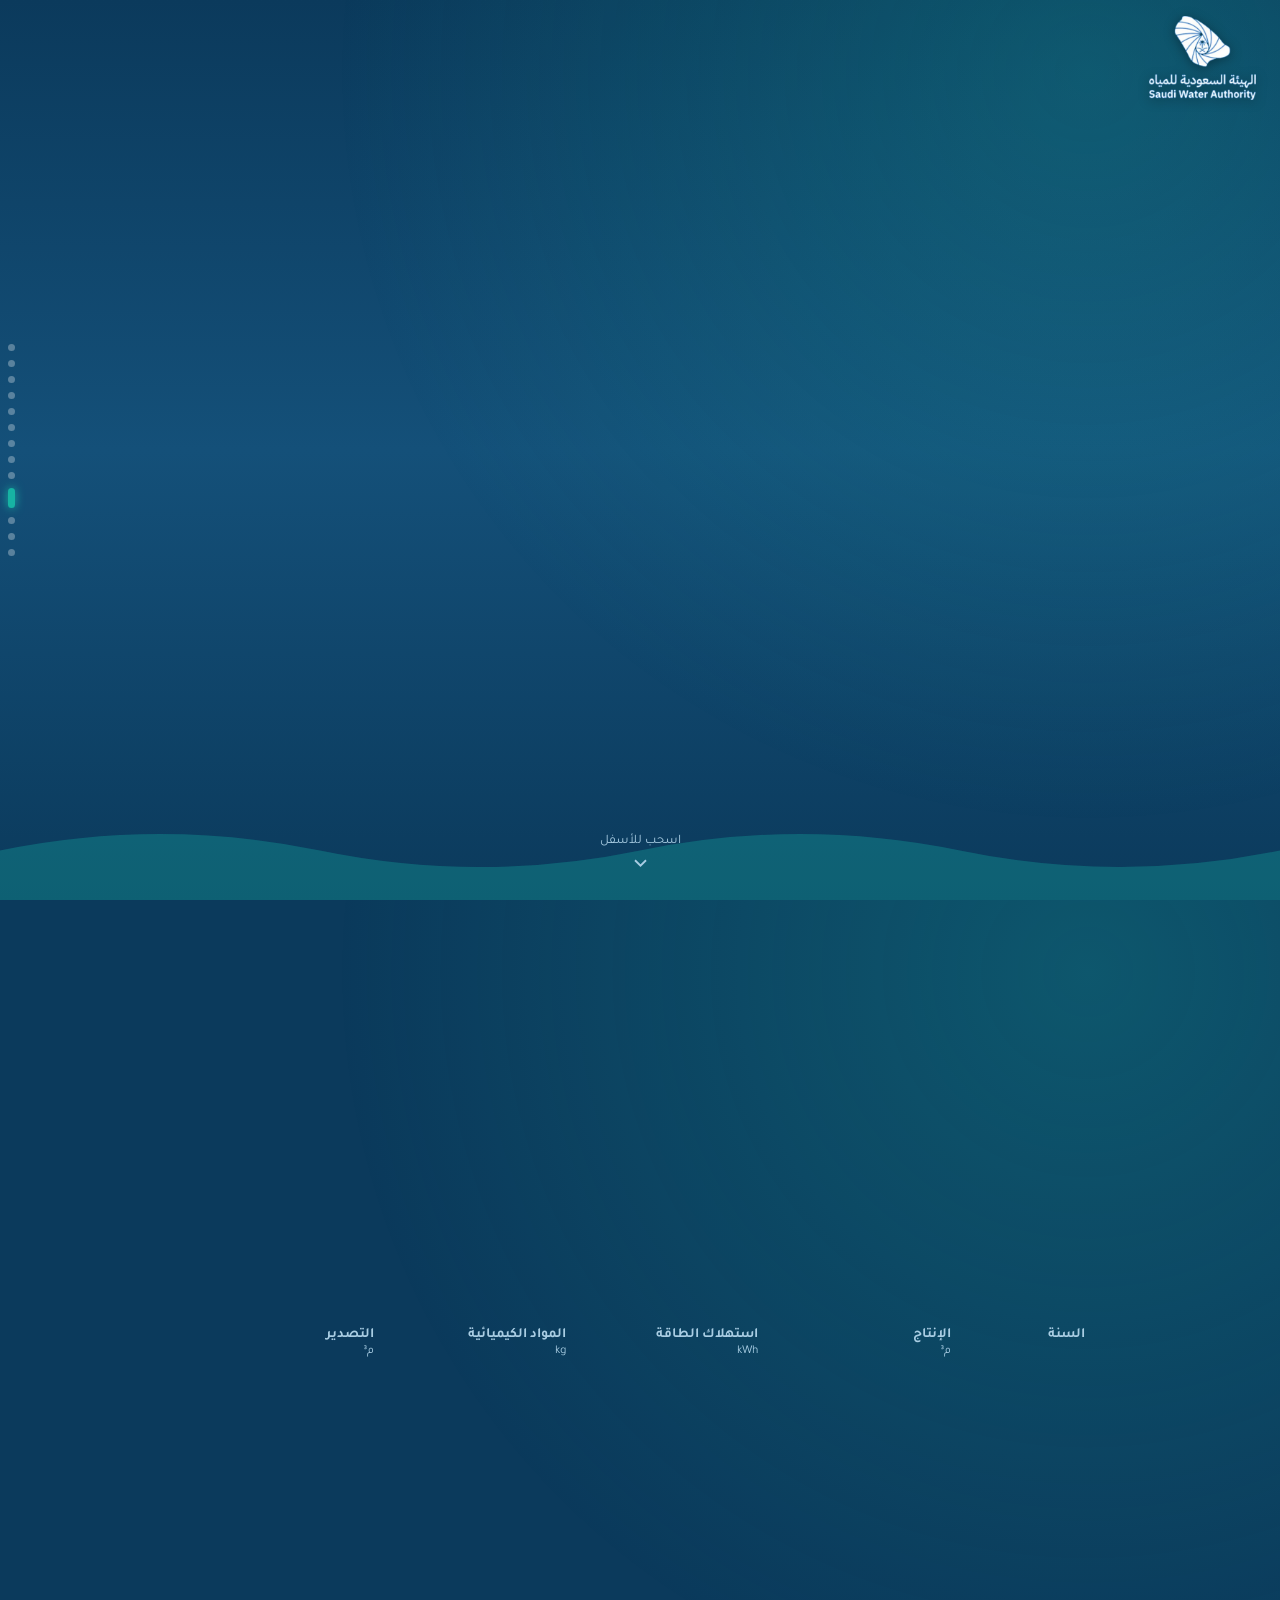
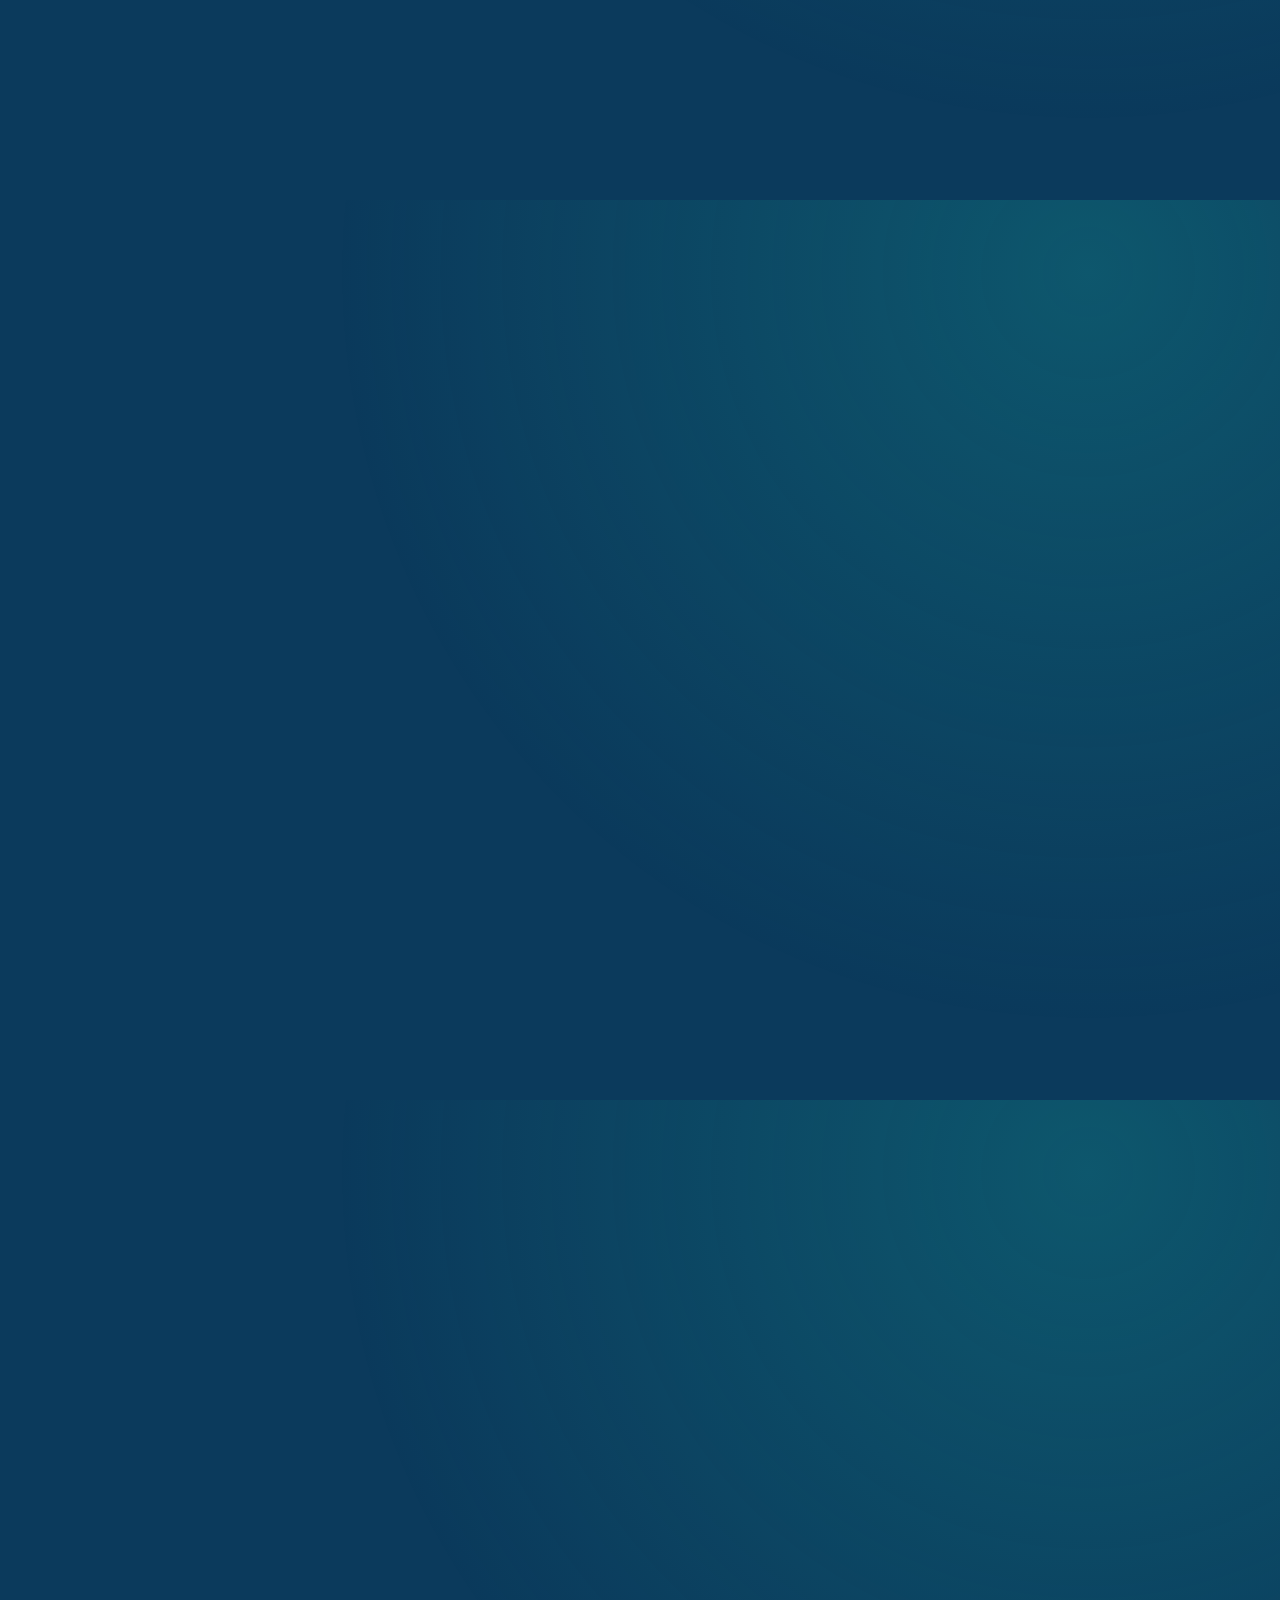
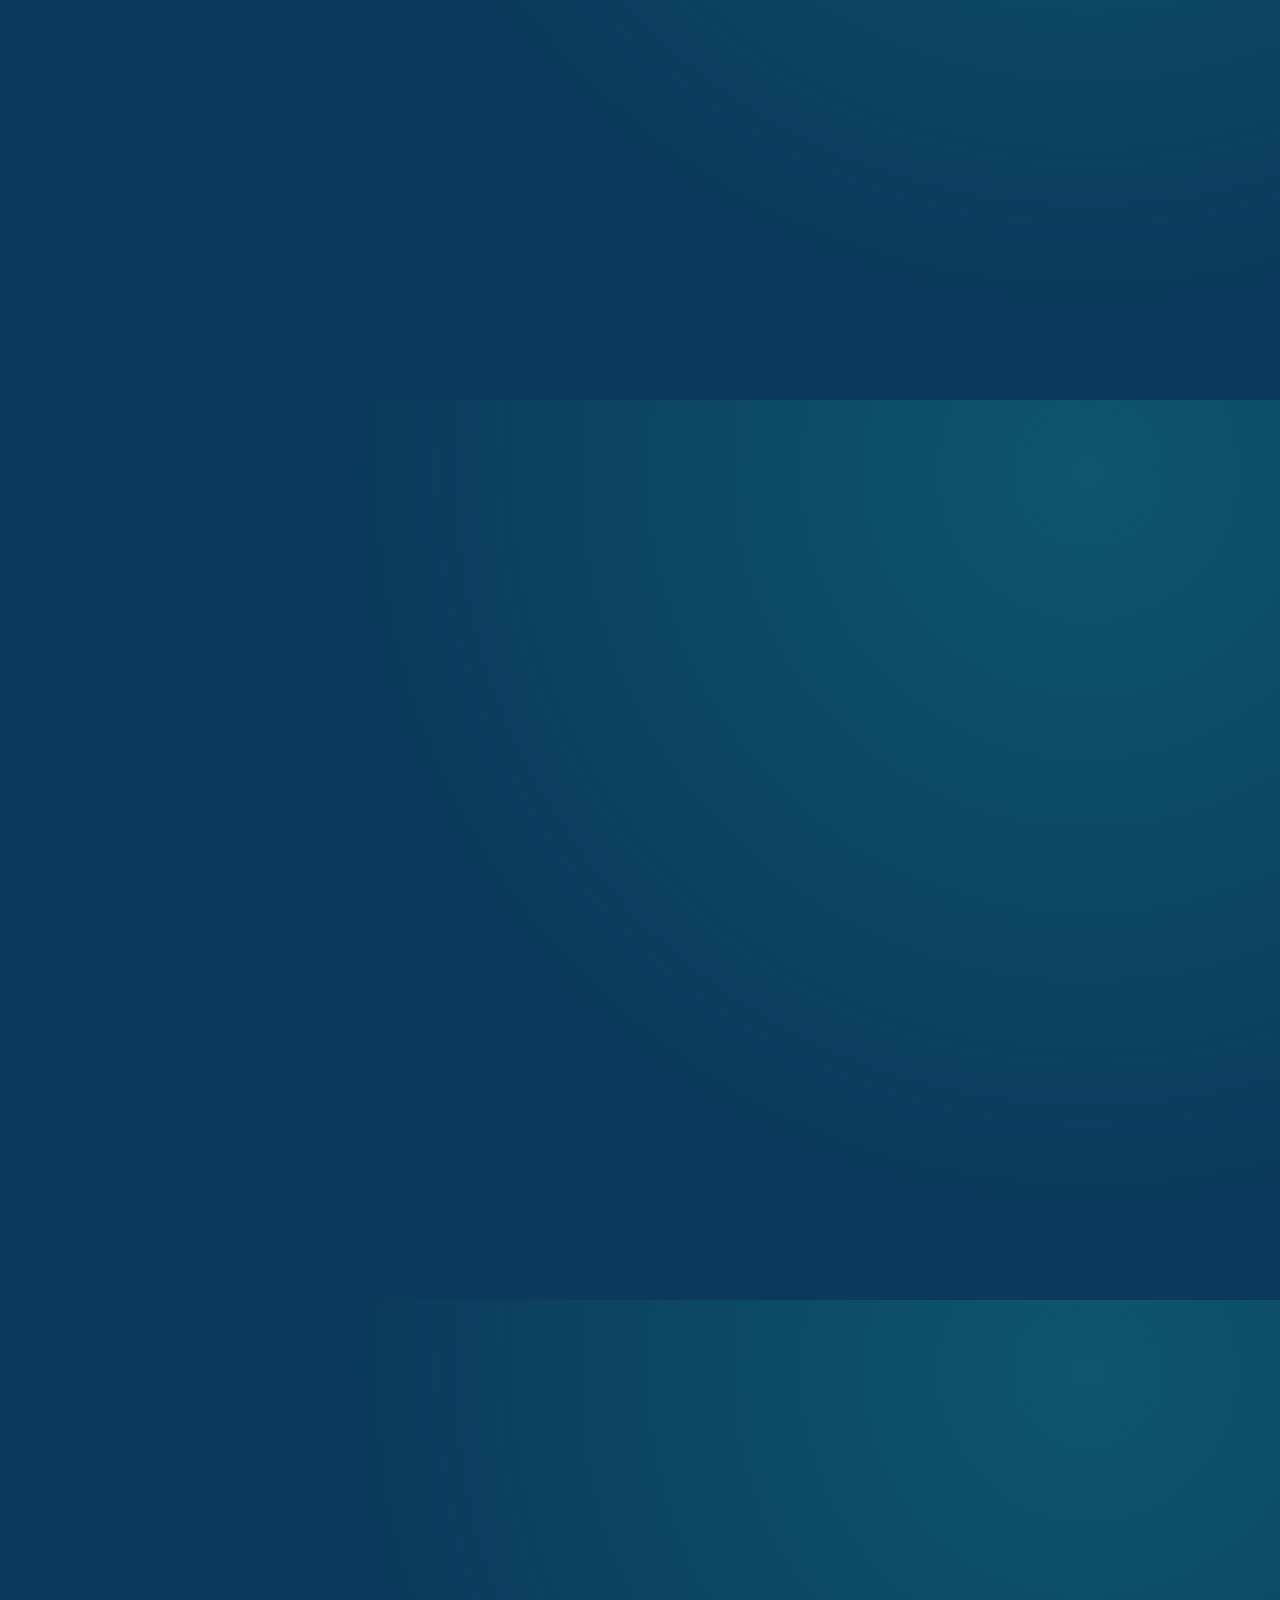
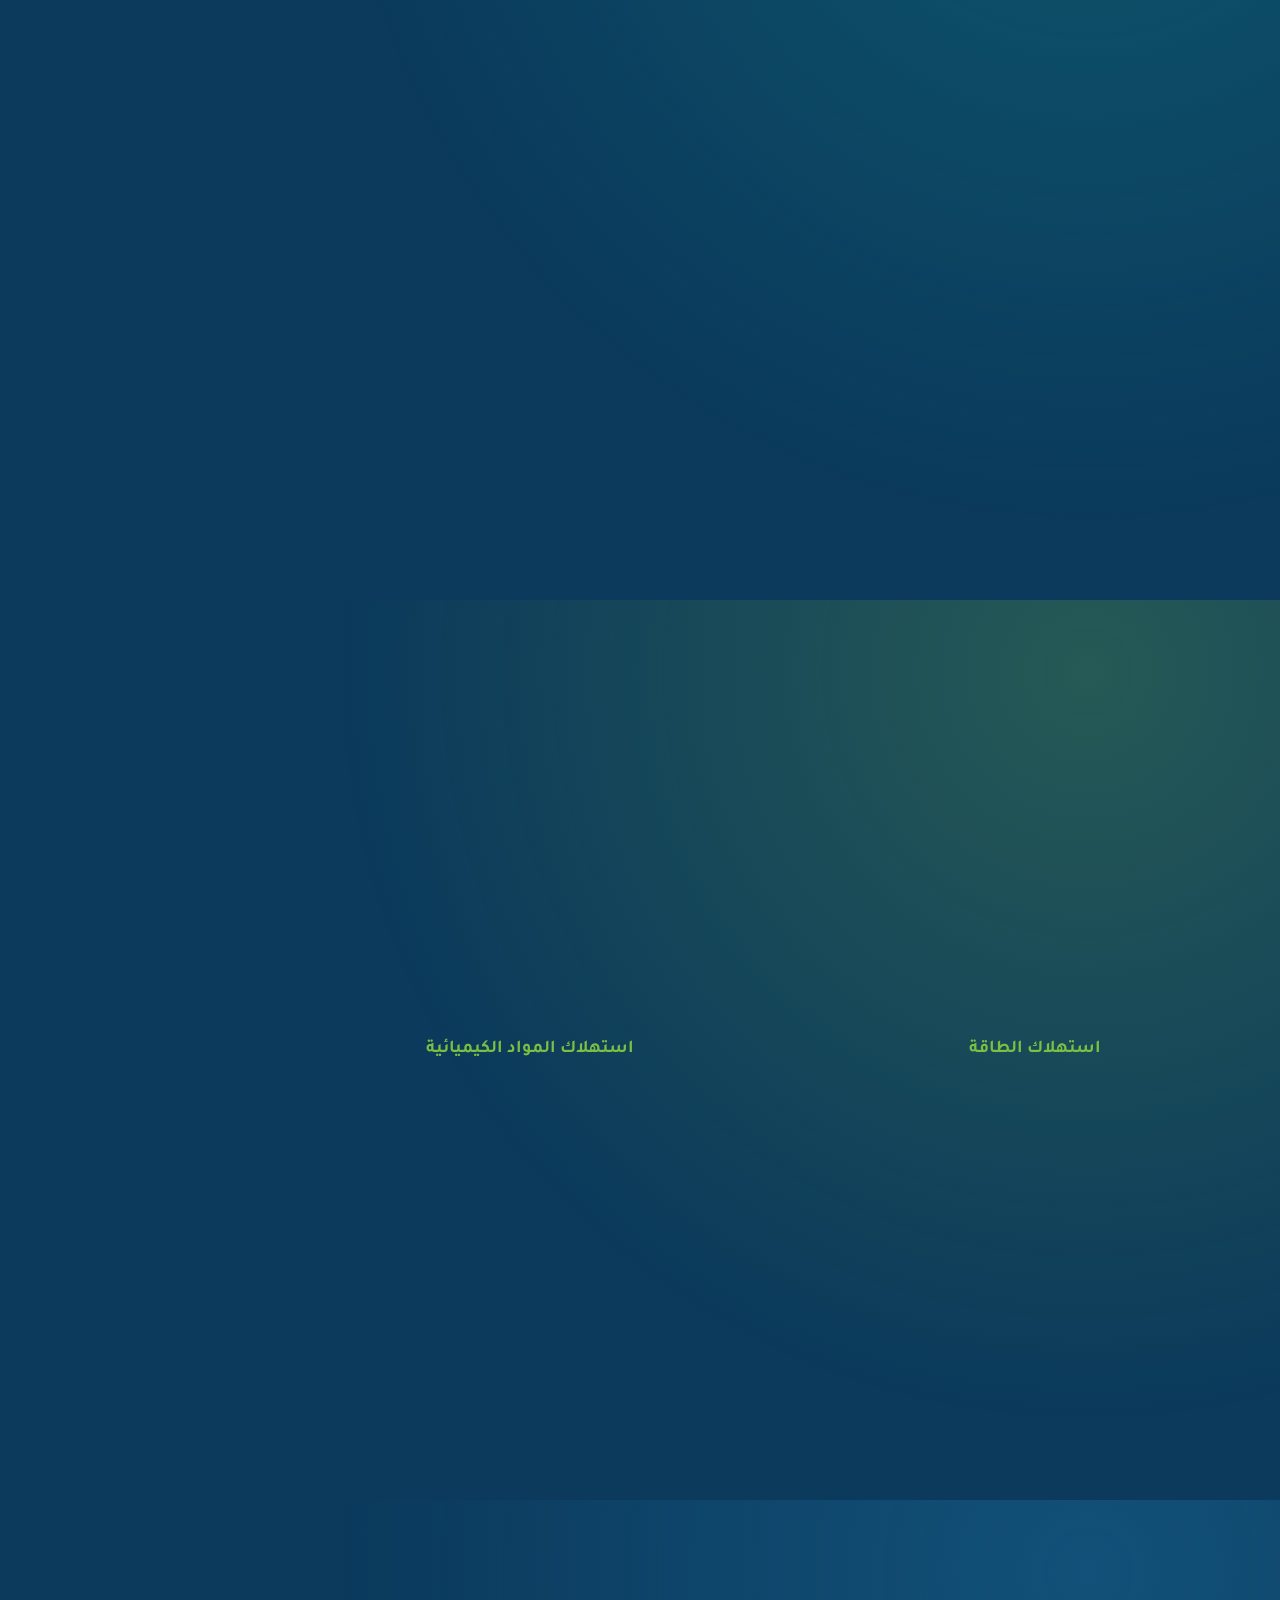
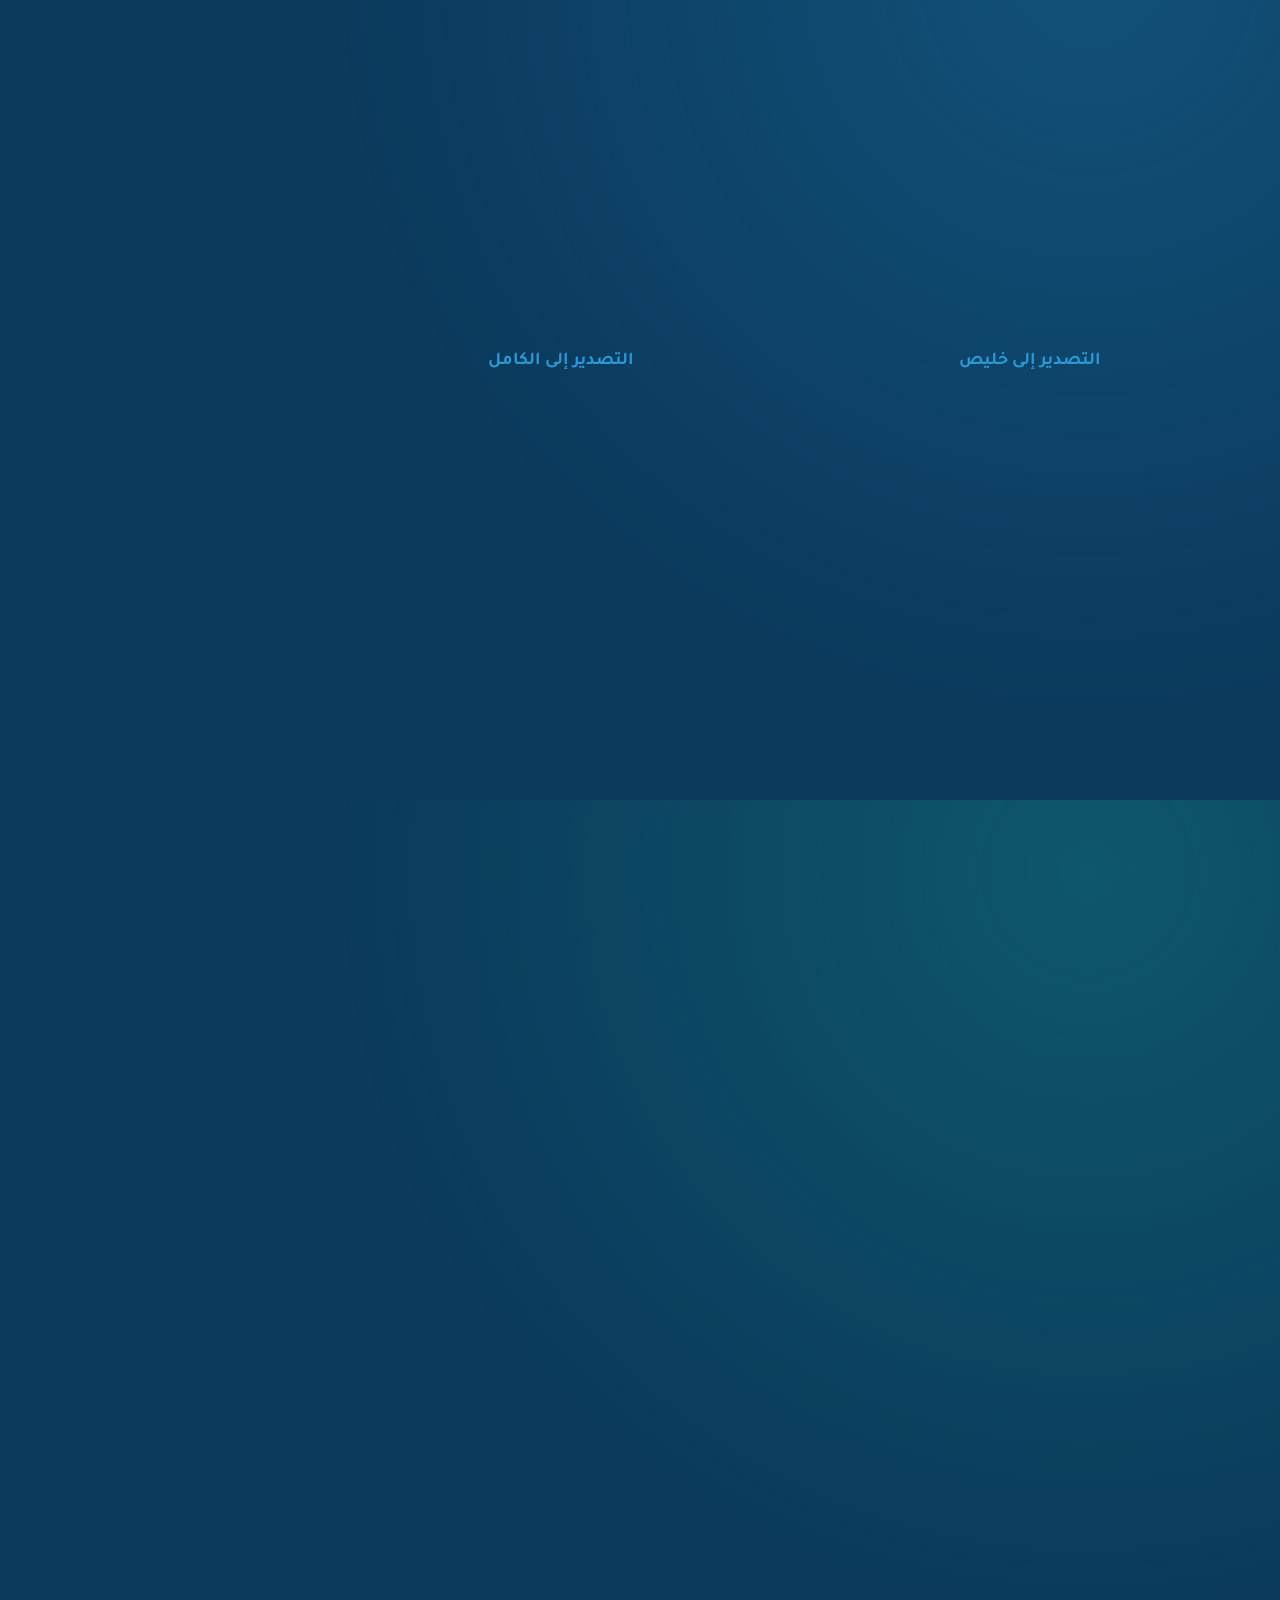
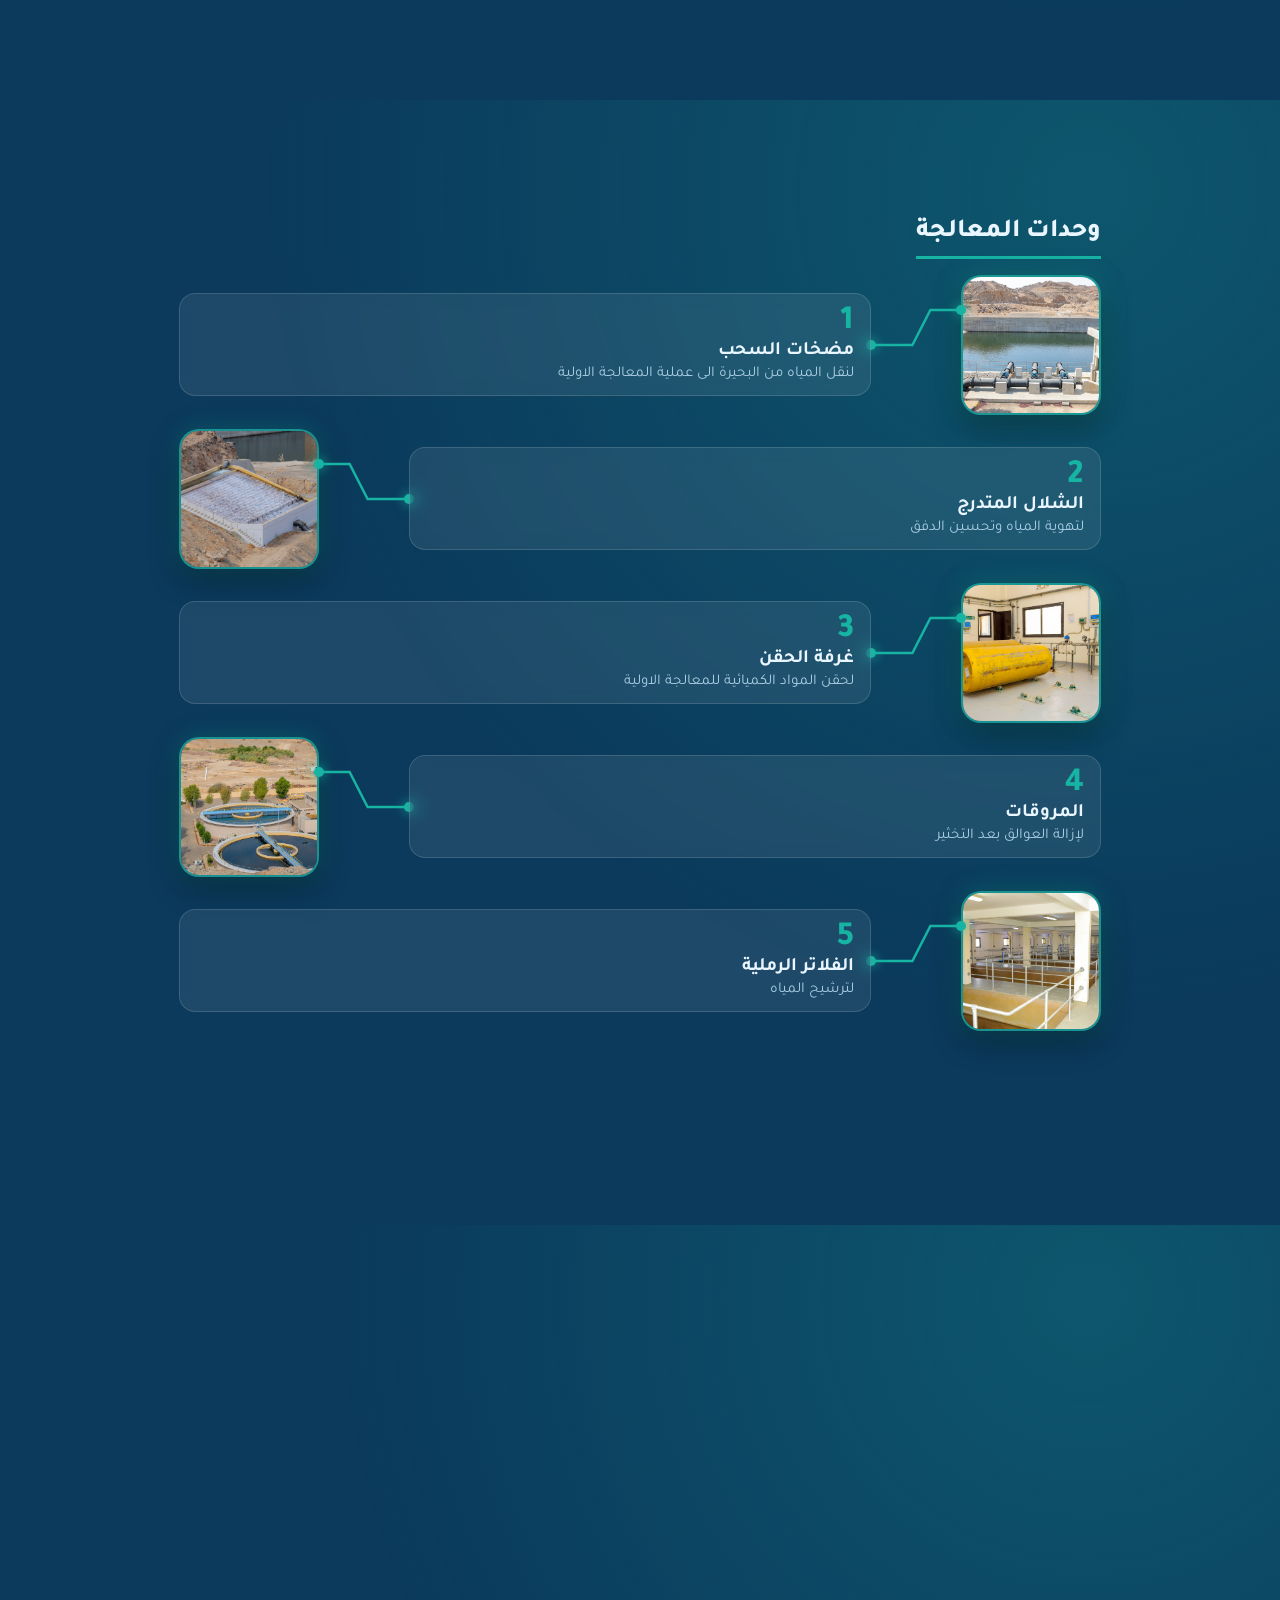
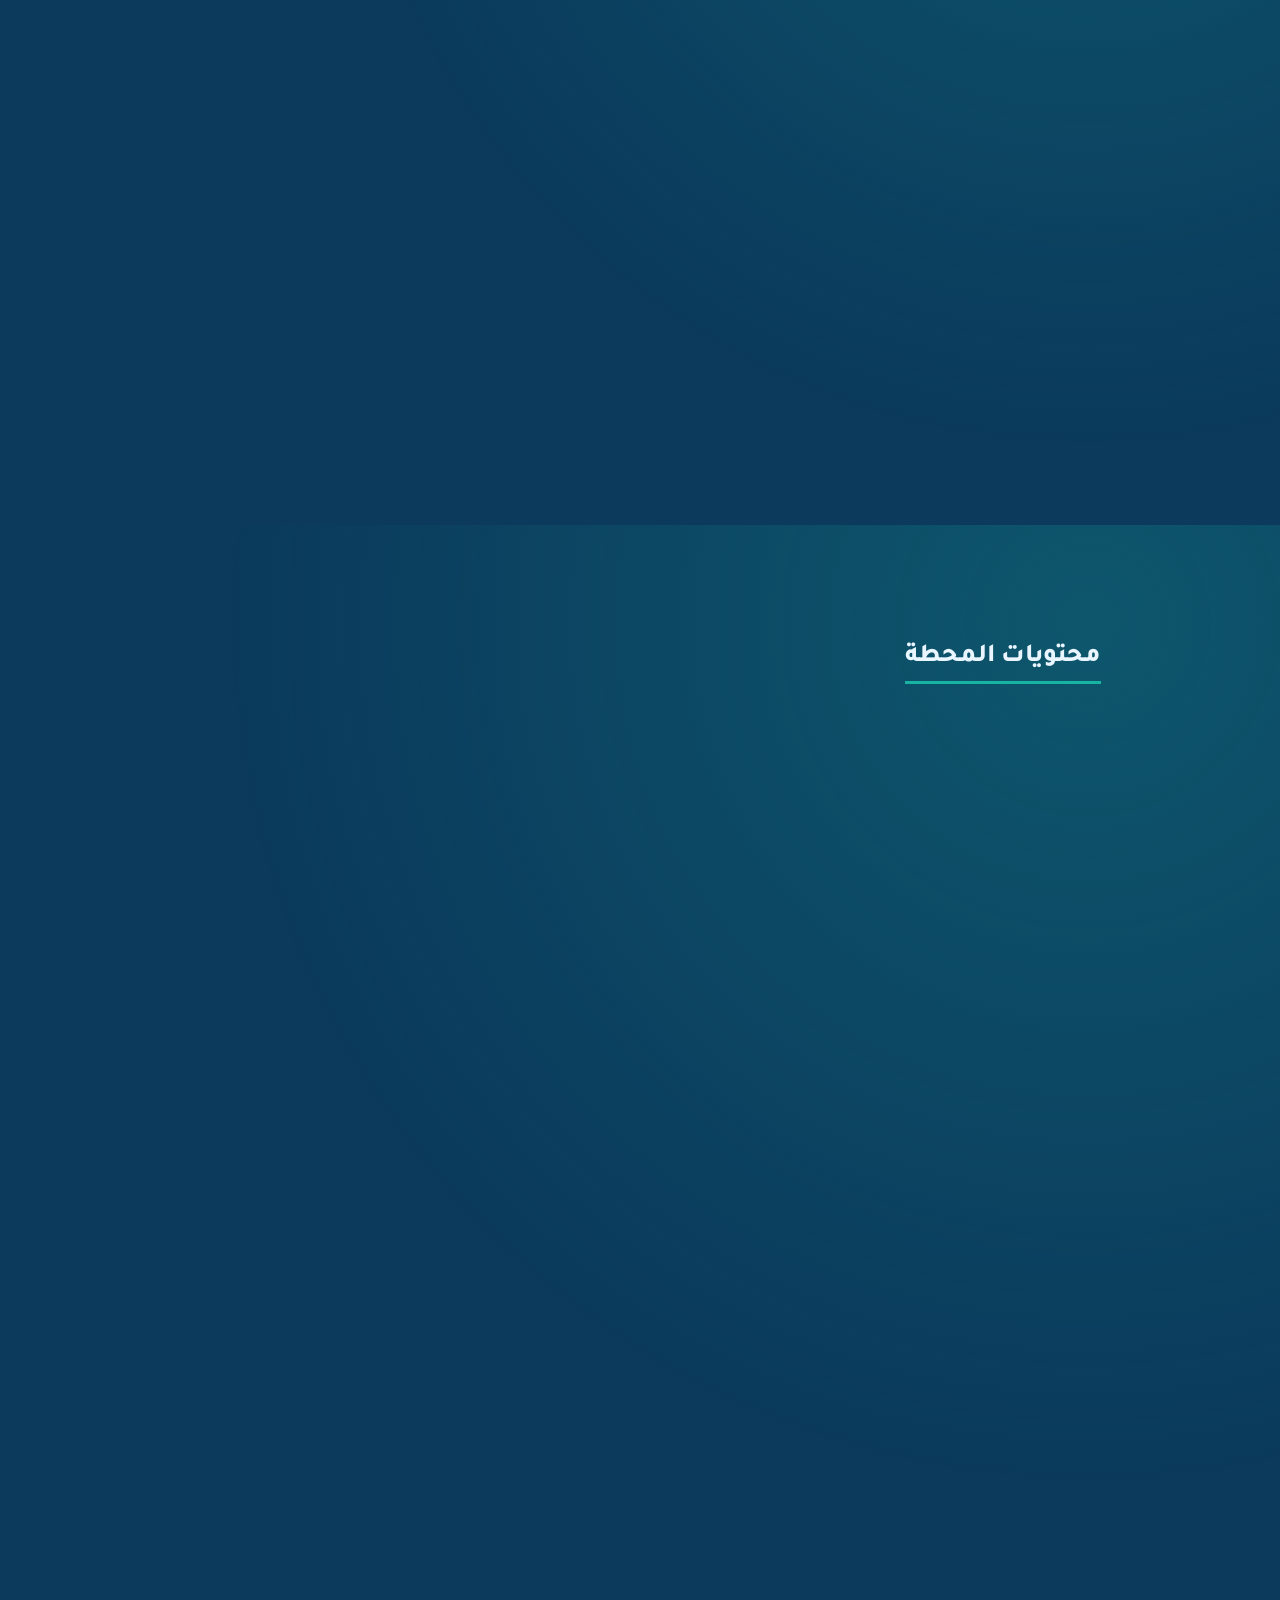
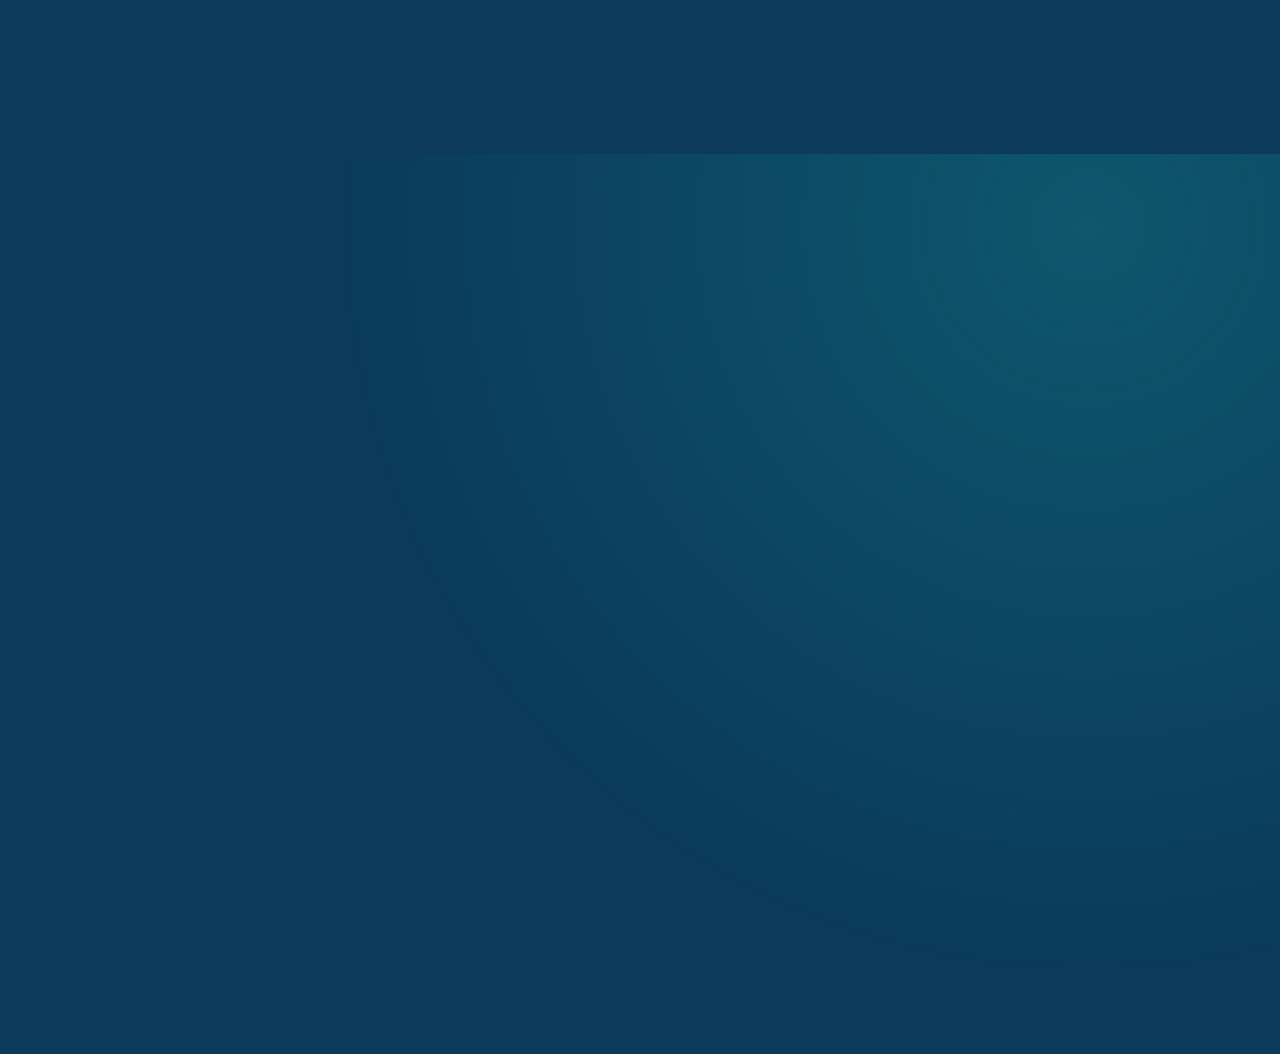
<file: index.html>
<!DOCTYPE html>
<html lang="ar" dir="rtl">
<head>
<meta charset="utf-8">
<meta name="viewport" content="width=device-width, initial-scale=1, viewport-fit=cover">
<meta name="description" content="جولة تعريفية بمحطة تنقية سد خليص: أرقام الإنتاج والطاقة والتصدير ووحدات المعالجة">
<meta name="theme-color" content="#0b3a5c">
<title>محطة إنتاج المياه</title>
<link rel="preconnect" href="https://fonts.googleapis.com">
<link href="https://fonts.googleapis.com/css2?family=Tajawal:wght@400;700;800&display=swap" rel="stylesheet">
<style>
/* لون الخلفية: --bg و --bg2 (تم تفتيحهم ~15%، القديم كان #062a44 و #0a3d5f) */
:root{--bg:#0b3a5c;--bg2:#145079;--fg:#eaf6ff;--mut:#a9cde3;--acc:#17b3a3;--glass:rgba(255,255,255,.08);--sz:clamp(84px,17svh,140px);
box-sizing:border-box;padding-top:env(safe-area-inset-top,0px);padding-bottom:env(safe-area-inset-bottom,0px)}
*{box-sizing:border-box;margin:0}
html{scroll-snap-type:y mandatory;scroll-padding-top:env(safe-area-inset-top,0px);background:var(--bg)}
body::before{content:'';position:fixed;inset:0;z-index:-1;background:linear-gradient(180deg,var(--bg),var(--bg2) 50%,var(--bg))}
body{color:var(--fg);font-family:'Tajawal',Tahoma,Arial,sans-serif}
#pg{position:fixed;top:env(safe-area-inset-top,0px);right:0;height:3px;width:0;background:var(--acc);z-index:5;box-shadow:0 0 10px var(--acc)}
#nv{position:fixed;left:4px;top:50%;transform:translateY(-50%);display:flex;flex-direction:column;gap:1px;z-index:5}
#nv b{display:block;padding:4px;cursor:pointer}
#nv b::before{content:'';display:block;width:7px;height:7px;border-radius:50%;background:rgba(255,255,255,.3);transition:.3s}
#nv b:hover::before{background:rgba(255,255,255,.6)}
#nv b.a::before{background:var(--acc);height:20px;border-radius:4px;box-shadow:0 0 10px var(--acc)}
.sl{position:relative;z-index:1;min-height:100svh;scroll-snap-align:start;display:flex;flex-direction:column;justify-content:center;gap:16px;padding:26px 28px 26px 22px;background:radial-gradient(circle at 85% 8%,color-mix(in srgb,var(--acc) 24%,transparent),transparent 55%)}
h1{font-size:34px;font-weight:800;line-height:1.3}
h2{font-size:26px;font-weight:800;line-height:1.3}
.sub{color:var(--mut);font-size:17px;margin-top:4px}
.ttl{display:inline-block;font-size:26px;font-weight:800;border-bottom:3px solid var(--acc);padding-bottom:6px;align-self:flex-start}
.it{display:flex;align-items:center}
.it.alt{flex-direction:row-reverse}
.img{flex:0 0 var(--sz);height:var(--sz);border-radius:20px;border:2px solid color-mix(in srgb,var(--acc) 70%,transparent);background:var(--glass);box-shadow:0 10px 30px rgba(0,0,0,.4),0 0 24px color-mix(in srgb,var(--acc) 35%,transparent);display:flex;align-items:center;justify-content:center;color:var(--mut);font-size:14px;overflow:hidden;opacity:0;transform:scale(.4) rotate(-8deg);transition:opacity .5s,transform .8s cubic-bezier(.34,1.56,.64,1);transition-delay:var(--d,0s)}
.img img{width:100%;height:100%;object-fit:cover}
.pic{width:100%;height:clamp(120px,22svh,220px);border-radius:20px;border:2px solid color-mix(in srgb,var(--acc) 70%,transparent);background:var(--glass);box-shadow:0 8px 22px rgba(0,0,0,.4),0 0 22px color-mix(in srgb,var(--acc) 30%,transparent);display:flex;align-items:center;justify-content:center;color:var(--mut);font-size:14px;overflow:hidden;opacity:0;transform:translateY(-26px) scale(.96);transition:opacity .6s,transform .8s cubic-bezier(.34,1.3,.64,1)}
.pic img{width:100%;height:100%;object-fit:cover}
.big{display:flex;flex-direction:column;gap:18px}
.gr{display:grid;grid-template-columns:repeat(2,1fr);gap:14px;width:100%;max-width:980px;margin-inline:auto}
.tile{aspect-ratio:1;display:flex;flex-direction:column;align-items:center;justify-content:center;gap:8px;padding:12px;text-align:center;border-radius:20px;background:var(--glass);border:1.5px solid color-mix(in srgb,var(--acc) 60%,transparent);box-shadow:0 6px 16px rgba(0,0,0,.3);opacity:0;transform:translateY(22px);transition:.6s ease;transition-delay:var(--d,0s)}
.tile.on{opacity:1;transform:none}
.tile svg{width:34%;max-width:60px;color:var(--acc)}
.tile .tt{font-size:14px;font-weight:700;line-height:1.35}
.tile .v{display:flex;flex-direction:column;align-items:center}
.tile .n,.tile .t{font-size:26px;font-weight:800;color:var(--acc);line-height:1.15}
.tile .v small{font-size:13px;color:var(--mut);unicode-bidi:plaintext}
.gr{grid-template-columns:repeat(2,minmax(0,1fr))}.tile{min-width:0}
body{overflow-x:clip}
@media(min-width:760px){.gr{grid-template-columns:repeat(4,minmax(0,1fr));gap:18px}.tile .tt{font-size:17px}.tile .n,.tile .t{font-size:32px}.tile .v small{font-size:15px}}
.ul{display:inline-block;border-bottom:3px solid var(--acc);padding-bottom:6px}
.big .pic{height:min(38svh,320px)}
.txt{opacity:0;transform:translateY(22px);transition:.7s ease;transition-delay:var(--d,0s)}
.pic.on,.txt.on{opacity:1;transform:none}
.cn{position:relative;flex:0 0 clamp(36px,13vw,90px);height:var(--sz)}
.alt .cn{transform:scaleX(-1)}
.cn svg{position:absolute;inset:0;width:100%;height:100%;overflow:visible;clip-path:inset(0 0 0 100%);transition:clip-path .7s ease;transition-delay:calc(var(--d,0s) + .45s)}
.cn path{fill:none;stroke:var(--acc);stroke-width:2.5;vector-effect:non-scaling-stroke}
.cn i{position:absolute;width:10px;height:10px;border-radius:50%;background:var(--acc);box-shadow:0 0 12px var(--acc);transform:translate(-50%,-50%) scale(0);transition:transform .4s;transition-delay:calc(var(--d,0s) + .4s)}
.cn .d1{right:0;top:25%;transform:translate(50%,-50%) scale(0)}
.cn .d2{left:0;top:50%;transition-delay:calc(var(--d,0s) + 1s)}
.lb{flex:1;background:var(--glass);backdrop-filter:blur(8px);-webkit-backdrop-filter:blur(8px);border:1px solid rgba(255,255,255,.14);border-radius:16px;padding:12px 16px;opacity:0;transform:translateX(60px);transition:.7s ease;transition-delay:calc(var(--d,0s) + .5s)}
.lb b{font-size:19px;display:block}.lb small{display:block;color:var(--mut);font-size:15px;margin-top:2px}
.lb .num{font-size:34px;color:var(--acc);font-weight:800;line-height:1}
.on .img{opacity:1;transform:none}
.on .cn svg{clip-path:inset(0)}
.on .cn .d1{transform:translate(50%,-50%) scale(1)}.on .cn .d2{transform:translate(-50%,-50%) scale(1)}
.on .lb{opacity:1;transform:none}
.grp{display:flex;flex-direction:column;gap:6px}
.grp h3{font-size:18px;color:var(--acc)}
.row{display:flex;align-items:baseline;justify-content:space-between;background:var(--glass);border:1px solid rgba(255,255,255,.1);border-radius:14px;padding:6px 16px;opacity:0;transform:translateY(22px);transition:.7s ease;transition-delay:var(--d)}
.row.on{opacity:1;transform:none}
.row .l{color:var(--mut);font-size:16px}
.n{font-weight:800;font-variant-numeric:tabular-nums}
.t{font-weight:800;font-size:22px;}
.u{font-size:14px;color:var(--mut);margin-inline-start:6px}
.row .n, .row .t{font-size:28px}
.r0 .n, .r0 .t{font-size:44px;color:var(--acc);text-shadow:0 0 22px color-mix(in srgb,var(--acc) 55%,transparent)}
.two{display:grid;gap:12px}
.tbs{background:var(--glass);border:1px solid rgba(255,255,255,.12);border-radius:16px;overflow:hidden}
.tbh{display:flex;justify-content:space-between;background:color-mix(in srgb,var(--acc) 30%,transparent);padding:8px 14px;font-weight:800;font-size:16px}
.tbr{display:flex;justify-content:space-between;align-items:center;gap:10px;padding:6px 14px;border-top:1px solid rgba(255,255,255,.08)}
.tbr b{display:block;font-size:17px}
.tbr small{display:block;color:var(--mut);font-size:15px}
.tbr em{font-style:normal;font-weight:800;font-size:22px;color:var(--acc);min-width:28px;text-align:center}
.tbs{opacity:0}
.tbs.on{opacity:1;animation:tin .6s ease both;animation-delay:var(--d)}
@keyframes tin{from{opacity:0;transform:translateY(22px)}}
.cards{display:flex;flex-direction:column;gap:14px}
@media(max-width:759px){.lb{backdrop-filter:none;-webkit-backdrop-filter:none;background:rgba(255,255,255,.12)}.img{box-shadow:0 6px 16px rgba(0,0,0,.35)}}
@media(min-width:760px){.sl{padding:40px 14vw}.two{grid-template-columns:1fr 1fr}}
#logo{position:fixed;top:calc(env(safe-area-inset-top,0px) + 10px);right:14px;height:58px;width:auto;max-width:46vw;object-fit:contain;z-index:6;filter:drop-shadow(0 2px 6px rgba(0,0,0,.35))}
.sl{padding-top:84px}
@media(min-width:760px){#logo{height:84px;top:16px;right:24px}.sl{padding-top:116px}}
.sl:last-of-type{align-items:center;text-align:center}
.sl:last-of-type .big{align-items:center}
.sl:last-of-type h1{font-size:38px}

/* ===================== إضافات جديدة ===================== */
/* فقاعات تطفو في الخلفية */
#fx{position:fixed;inset:0;z-index:0;pointer-events:none;overflow:hidden}
#fx span{position:absolute;bottom:-60px;border-radius:50%;background:radial-gradient(circle at 30% 30%,rgba(255,255,255,.32),rgba(255,255,255,.03));border:1px solid rgba(255,255,255,.1);animation:rise linear infinite}
@keyframes rise{to{transform:translate(var(--x),-120vh)}}
/* موجة أسفل شريحة الترحيب + سهم النزول */
.wave{position:absolute;left:0;right:0;bottom:0;height:110px;overflow:hidden;pointer-events:none;z-index:-1}
.wave svg{position:absolute;bottom:0;left:0;width:200%;height:100%;animation:wv 14s linear infinite}
.wave svg+svg{animation-duration:22s;animation-direction:reverse;opacity:.6}
.wave path{fill:color-mix(in srgb,var(--acc) 22%,transparent)}
@keyframes wv{to{transform:translateX(-50%)}}
.down{position:absolute;bottom:26px;left:50%;transform:translateX(-50%);display:flex;flex-direction:column;align-items:center;gap:2px;color:var(--mut);font-size:13px;animation:bob 2s ease-in-out infinite}
.down svg{width:22px;height:22px}
@keyframes bob{50%{transform:translate(-50%,8px)}}
/* شارة الفترة / آخر تحديث */
.chip{display:inline-flex;align-items:center;gap:8px;align-self:flex-start;background:var(--glass);border:1px solid rgba(255,255,255,.14);border-radius:999px;padding:5px 14px;font-size:14px;color:var(--mut);opacity:0;transform:translateY(10px);transition:.6s ease .2s}
.chip.on{opacity:1;transform:none}
.chip i{width:8px;height:8px;border-radius:50%;background:var(--acc);box-shadow:0 0 0 0 var(--acc);animation:ping 2s infinite}
.chip.demo i{background:#f2b84b;animation:none}
@keyframes ping{70%{box-shadow:0 0 0 8px transparent}100%{box-shadow:0 0 0 0 transparent}}
.gr+.chip,.tmeta{align-self:center}
.prog{width:100%;opacity:0;transition:.6s ease .3s}
.prog.on{opacity:1}
.prog .bar{height:8px;border-radius:99px;background:rgba(255,255,255,.1);overflow:hidden}
.prog .bar i{display:block;height:100%;width:0;border-radius:99px;background:linear-gradient(90deg,#2a9ad6,var(--acc));transition:width 1.6s cubic-bezier(.2,.8,.2,1) .4s}
.prog.on .bar i{width:var(--w)}
.prog small{display:flex;justify-content:space-between;color:var(--mut);font-size:13px;margin-top:5px}
/* جدول السجل السنوي (بطاقات في الجوال، جدول في الكمبيوتر) */
.yt{display:flex;flex-direction:column;gap:10px;width:100%}
.yh{display:none}
.yr{display:grid;grid-template-columns:1fr 1fr;gap:10px 14px;background:var(--glass);border:1px solid rgba(255,255,255,.12);border-radius:18px;padding:12px 16px;opacity:0;transform:translateY(22px);transition:.7s ease;transition-delay:var(--d)}
.yr.on{opacity:1;transform:none}
.yy{grid-column:1/-1;font-size:26px;font-weight:800;color:var(--acc);display:flex;align-items:center;gap:8px;text-shadow:0 0 18px color-mix(in srgb,var(--acc) 50%,transparent)}
.yy em{font-style:normal;font-size:12px;font-weight:700;color:#ffe2a6;background:rgba(242,184,75,.18);border-radius:99px;padding:2px 8px;text-shadow:none}
.yc{position:relative;display:flex;flex-direction:column;padding-bottom:8px;min-width:0}
.yc::before{content:attr(data-l);font-size:12.5px;color:var(--mut)}
.yc .n{font-size:20px;line-height:1.3}
.yc i{font-style:normal;font-size:12px;font-weight:700}
.yc i.up{color:#6ee7b7}.yc i.dn{color:#fca5a5}
.yc u{position:absolute;bottom:0;right:0;height:3px;width:0;border-radius:2px;background:linear-gradient(270deg,var(--acc),transparent);transition:width 1.4s cubic-bezier(.2,.8,.2,1) .5s}
.yr.on .yc u{width:var(--w)}
.yempty{color:var(--mut);background:var(--glass);border:1px dashed rgba(255,255,255,.2);border-radius:18px;padding:22px;text-align:center}
@media(min-width:760px){
 .yh{display:grid;grid-template-columns:120px repeat(4,1fr);gap:14px;padding:0 16px;color:var(--mut);font-size:14px;font-weight:700}
 .yh small{display:block;font-weight:400;font-size:12px}
 .yr{grid-template-columns:120px repeat(4,1fr);align-items:center;padding:14px 16px}
 .yy{grid-column:auto}
 .yc::before{display:none}
 .yc .n{font-size:24px}
 .tile{transition:.6s ease,box-shadow .3s,border-color .3s}
 .tile.on:hover{box-shadow:0 10px 28px rgba(0,0,0,.35),0 0 26px color-mix(in srgb,var(--acc) 40%,transparent);border-color:var(--acc)}
}
/* شاشة التحميل */
#ld{position:fixed;inset:0;z-index:50;display:grid;place-items:center;background:var(--bg);transition:opacity .5s}
#ld.out{opacity:0;pointer-events:none}
#ld svg{width:46px;height:46px;color:var(--acc);animation:drip 1.2s ease-in-out infinite}
@keyframes drip{50%{transform:translateY(8px) scale(.9);opacity:.6}}
@media(prefers-reduced-motion:reduce){*{transition:none!important;animation:none!important}.img,.lb,.row,.tbs,.pic,.txt,.tile,.yr,.chip,.prog{opacity:1;transform:none}.cn svg{clip-path:none}.cn i{transform:translate(-50%,-50%)}#fx{display:none}.prog .bar i{width:var(--w)}.yc u{width:var(--w)}}
</style>
</head>
<body>
<div id="ld" aria-hidden="true"><svg viewBox="0 0 24 24" fill="currentColor"><path d="M12 2.5S5 10 5 15a7 7 0 0 0 14 0c0-5-7-12.5-7-12.5z"/></svg></div>
<div id="fx" aria-hidden="true"></div>
<div id="pg"></div><div id="nv"></div>
<img id="logo" src="img/picc1.png" alt="الهيئة السعودية للمياه" onerror="this.style.display='none'">
<main id="m"></main>
<script src="js/config.js"></script>
<script src="js/core.js"></script>
<script>
(async function () {
/* ===== البيانات الحيّة: تُقرأ من لوحة الإدخال وتُحسب تلقائياً =====
   C = السنة الحالية (السنوي، المتوسط الشهري، المتوسط اليومي ...)
   HIST = السنوات المكتملة للجدول السنوي */
const D = await Core.loadPublic();
const R = Core.round;
const C = (D && D.current) || Core.stats({ yr: new Date().getFullYear(), days: 0 });
const HIST = D ? D.history : [];
const PERIOD = C.last_date ? `سنة ${C.yr} · حتى ${Core.dateAr(C.last_date)}` : `سنة ${C.yr}`;

/* ألوان الهوية: غيّرها من هنا (--bg و--acc في الأعلى، و a: لكل شريحة) */
/* لإضافة صورة: ضع رابط/بيانات الصورة في الحقل img لكل عنصر */
const S=[
/* ===== الشريحة 1: الترحيب ===== */
{a:'#17b3a3',k:'t',
 h:'تنقية سد خليص',
 s:' جولة تعريفية بأرقام المحطة ومحتوياتها',
 img:'img/picn9.JPG'},   /* <-- صورة الشريحة 1 (ملاحظة: pic11.png غير موجودة في مجلد img) */

/* ===== شريحة السجل السنوي (تلقائية) =====
   كل سنة تنتهي تنزل هنا تلقائياً بالترتيب: الإنتاج، الطاقة، الكيماويات، التصدير */
{a:'#17b3a3',k:'y',h:'السجل السنوي',s:'إجمالي كل سنة مكتملة',rows:HIST},

 /* ===== شريحة المؤشرات (مربعات) =====
   لإضافة مؤشر جديد: انسخ سطراً واحداً والصقه تحته. شكل السطر:
   ['الأيقونة','اسم المؤشر', الرقم, 'وحدة القياس'],
   مثال:  ['bolt','استهلاك الطاقة لكل متر مكعب', 0.62, 'kWh / م³'],
   - الرقم بدون علامات اقتباس (ويتحرك عدّاد عند الظهور). لو القيمة نص اكتبها بين علامتين: 'مطابقة'
   - الأرقام اللي تبدأ بـ C. تتحسب تلقائياً من القراءات اليومية
   - الرقم والوحدة اختياريان: لو تركتهما يظهر المربع بالأيقونة والاسم فقط.
   الأيقونات المتاحة: bolt (طاقة) · flask (كيميائيات) · drop (مياه) · tank (تخزين) · flow (تدفق)
                      gauge (مقياس) · chart (إحصاء) · factory (محطة) · clock (وقت) · leaf (بيئة) · shield (جودة) */
{a:'#17b3a3',k:'g',h:'مؤشرات الأداء',live:1,
 g:[
  ['bolt','استهلاك الطاقة لكل متر مكعب',R(C.energy_per_m3,3),'kWh/m³'],
  ['flask','استهلاك المواد الكيميائية لكل متر مكعب',R(C.chem_per_m3,4),'Kg/m³'],
  ['tank','السعة التخزينية',40000,'m³'],
  ['flow','متوسط الإنتاج اليومي',R(C.daily.production),'m³/يوم'],
  /*['shield','جودة المياه'],
  ['gauge','كفاءة التشغيل'],*/
 ]},

/* ===== الشريحة 2التعريفية الإنتاج =====
   الوحدة العامة للشريحة هي s:'م³'. ولتغيير وحدة سطر واحد فقط أضف وحدة ثالثة داخل السطر، مثال:
   ['ارتفاع السد',101,'م']  */
{a:'#17b3a3',k:'s',h:'نبذة عن سد خليص',s:'',
 img:'img/picn8.JPG',    /* <-- صورة الشريحة 2 */
 g:[{r:[['تأسس عام',1426,'هجري', 'بدون'],['السعة التخزينية',183.6, 'مليون م³'],['يبلغ ارتفاعه',101,'متر'],['يبلغ طوله',580,'متر'],['الجهة المسؤولة','وزارة الري']]}]},


/* ===== الشريحة 2التعريفية الإنتاج =====
   الوحدة العامة للشريحة هي s:'م³'. ولتغيير وحدة سطر واحد فقط أضف وحدة ثالثة داخل السطر، مثال:
   ['ارتفاع السد',101,'م']  */
{a:'#17b3a3',k:'s',h:'نبذة عن تنقية سد خليص',s:'',
 img:'img/Picn2.JPG',    /* <-- صورة الشريحة 2 */
 g:[{r:[['تأسس عام',1426,'هجري','بدون'],['السعة التخزينية',40000, 'م³'],['مساحة المنشأة',2600,'م²'],['المدن المخدومة','خليص والكامل']]}]},



/* ===== الشريحة 2: الإنتاج (تلقائية) ===== */
{a:'#17b3a3',k:'s',h:'كميات المياه المنتجة',s:'م³',per:1,prog:1,
 img:'',    /* بدون صورة */
 g:[{r:[['السنوي',R(C.production)],['المتوسط الشهري',R(C.monthly.production)],['المتوسط اليومي',R(C.daily.production)]]}]},

/* ===== الشريحة 3: الكفاءة التشغيلية (تلقائية) ===== */
{a:'#7ac143',k:'s',h:'الكفاءة التشغيلية',s:'',two:1,per:1,
 img:'',    /* <-- صورة الشريحة 5 */
 g:[{h:'استهلاك الطاقة',r:[['السنوي',R(C.energy),' kWh'],['المتوسط الشهري',R(C.monthly.energy),' kWh'],['المتوسط اليومي',R(C.daily.energy),' kWh']]},
    {h:'استهلاك المواد الكيميائية',r:[['السنوي',R(C.chemicals),' kg'],['المتوسط الشهري',R(C.monthly.chemicals),' kg'],['المتوسط اليومي',R(C.daily.chemicals),' kg']]}]},


/* ===== الشريحة 5: التصدير (تلقائية) ===== */
{a:'#2a9ad6',k:'s',h:'التصدير',s:'م³',two:1,per:1,
 img:'',    /* <-- صورة الشريحة 5 */
 g:[{h:'التصدير إلى خليص',r:[['السنوي',R(C.export_khulais)],['المتوسط الشهري',R(C.monthly.export_khulais)],['المتوسط اليومي',R(C.daily.export_khulais)]]},
    {h:'التصدير إلى الكامل',r:[['السنوي',R(C.export_kamil)],['المتوسط الشهري',R(C.monthly.export_kamil)],['المتوسط اليومي',R(C.daily.export_kamil)]]}]},

/* ===== الشريحة 6: فاصل محتويات المحطة ===== */
{a:'#17b3a3',k:'t',
 h:'عملية معالجة المياه',
 s:'تعرف على عملية معالجة المياه بشكل مختصر',
 img:''},   /* <-- صورة الشريحة 6 */

/* ===== الشريحة 7: وحدات المعالجة (كل عنصر: [الرقم, الاسم, نص صغير, الصورة]) ===== */
{a:'#17b3a3',k:'c',h:'وحدات المعالجة',c:[
[1,'مضخات السحب ','لنقل المياه من البحيرة الى عملية المعالجة الاولية','img/picn5.JPG'],
[2,'الشلال المتدرج','لتهوية المياه وتحسين الدفق','img/picn3.jpg'] ,
[3,'غرفة الحقن','لحقن المواد الكميائية للمعالجة الاولية','img/picn6.JPG'],
 [4,'المروقات','لإزالة العوالق بعد التخثير','img/picn4.JPG'],
 [5,'الفلاتر الرملية','لترشيح المياه ','img/picn7.JPG'],
/*[6,'خط النقل لخزان الانتاج','يتم الحقن النهائي للكلور لتعقيم المياه','img/pic9.png'],*/
[6,'خزان المياه المنتجة','جاهزية المياه للتصدير إلى المدن المخدومة ','img/pic10.png']
]},

/* ===== الشريحة 6: فاصل محتويات المحطة ===== */
{a:'#17b3a3',k:'t',
 h:'محتويات المحطة',
 s:'تعرّف على وحدات المحطة',
 img:''},   /* <-- صورة الشريحة 6 */

 {a:'#17b3a3',k:'tb',h:'محتويات المحطة',sec:[
 {h:'وحدات المعالجة',r:[
  ['الشلال المتدرج','تهوية المياه وتحسين التدفق',1],
  ['المروقات','ترسيب المواد العالقة',2],
  ['الفلاتر الرملية','ترشيح المياه',11]
 ]},
 {h:'الجرعات الكميائية والتعقيم',r:[
  ['خزانات الشبة','تخزين وتجهيز مادة التخثير',2],
  ['مضخات جرعات الشبة','حقن الشبة بالجرعات التشغيلية',2],
  ['منظومة الكلور','غرفة اسطوانات ومضخات للحقن الاولى والنهائي',2]
 ]},
 {h:'الضخ والتصدير',r:[
  ['مضخات سحب البحيرة','لنقل المياه من البحيرة الى مرحلة المعالجة',3],
  ['مضخات التصدير للكامل','لنقل المياه المنتجة الى مدينة الكامل',3],
  ['التصدير الى خليص','يتم عبر الحركة الجاذبية دون استخدام مضخات',1]
 ]},
 {h:'السلامة والخدمات المساندة',r:[
  ['منظومة مكافحة الحريق','مضخات الحريق وشبكة الاطفاء',2],
  ['الخدمات التشغيلية','مضخات خدمات المباني و الزراعة',4],
  ['التحكم وجودة المياه','غرفة التحكم DCS والمختبر الكميائي',2]
 ]},
 {h:'منظومة الطاقة الكهربائية ',r:[
  ['محولات التغذية الرئيسية','لتغذية كافة ملحقات المنشأة بالطاقة',3],
  ['مولدات الطوارئ','لضمان استمرار العمليات التشغيلية',3],
  ['غرف لوحات التوزيع والحماية','لاستمرارية التغذية التشغيلية',5]
 ]}

]},

{a:'#17b3a3',k:'t',
 h:'من المصدر إلى المستفيد',
 s:'مياه آمنة بجودة واستدامة تشغيلية',
 img:''},
];

const dc=v=>(String(v).split('.')[1]||'').length;
const f=(n,d=0)=>n.toLocaleString('en-US',{minimumFractionDigits:d,maximumFractionDigits:d});
const IC={
bolt:'<path d="M13 2 4 14h7l-1 8 9-12h-7z"/>',
flask:'<path d="M9 2h6M10 2v6L4 19a2 2 0 0 0 2 3h12a2 2 0 0 0 2-3l-6-11V2"/><path d="M7 15h10"/>',
drop:'<path d="M12 2.5S5 10 5 15a7 7 0 0 0 14 0c0-5-7-12.5-7-12.5z"/>',
tank:'<ellipse cx="12" cy="5" rx="8" ry="3"/><path d="M4 5v14c0 1.7 3.6 3 8 3s8-1.3 8-3V5"/><path d="M4 12c0 1.7 3.6 3 8 3s8-1.3 8-3"/>',
flow:'<path d="M2 9c2.5-3 5-3 7.5 0s5 3 7.5 0 3-2 5-1M2 16c2.5-3 5-3 7.5 0s5 3 7.5 0 3-2 5-1"/>',
gauge:'<path d="M4 18a9 9 0 1 1 16 0"/><path d="M12 14l4-5"/><circle cx="12" cy="15" r="1.5"/>',
chart:'<path d="M4 20V4M4 20h16M8 16v-4M12 16V8M16 16v-6"/>',
factory:'<path d="M3 21V10l6 4v-4l6 4V5h3v16z"/>',
clock:'<circle cx="12" cy="12" r="9"/><path d="M12 7v5l3 2"/>',
leaf:'<path d="M20 4C9 4 4 9 4 15a5 5 0 0 0 5 5c6 0 11-5 11-16z"/><path d="M4 20c3-6 6-8 10-10"/>',
shield:'<path d="M12 3 5 6v6c0 4.5 3 7.5 7 9 4-1.5 7-4.5 7-9V6z"/><path d="m9 12 2 2 4-4"/>'};
const P=x=>x?`<img src="${x}" alt="" onerror="this.outerHTML='<span>صورة</span>'">`:'<span>صورة</span>';
const CN='<div class="cn"><svg viewBox="0 0 100 100" preserveAspectRatio="none"><path d="M100,25 L66,25 L46,50 L0,50"/></svg><i class="d1"></i><i class="d2"></i></div>';
const it=(i,img,lb,d)=>`<div class="it ${i%2?'alt':''}" style="--d:${d}s"><div class="img">${P(img)}</div>${CN}<div class="lb">${lb}</div></div>`;

/* شارات البيانات الحية */
const CHIP=()=>D&&D.isDemo?'<div class="chip demo"><i></i>بيانات تجريبية</div>'
  :D?`<div class="chip"><i></i>${D.stale?'آخر بيانات متاحة':'محدّث'} · ${Core.dateAr(D.lastDate)}</div>`
  :'<div class="chip demo"><i></i>تعذّر تحميل البيانات</div>';
const PER=()=>`<div class="chip"><i></i>${PERIOD}</div>`;
const PROG=()=>`<div class="prog" style="--w:${Math.min(100,C.days/C.diy*100).toFixed(1)}%"><div class="bar"><i></i></div><small><span>مضى ${C.days} يوم من ${C.diy}</span><span>${Math.round(C.days/C.diy*100)}%</span></small></div>`;
/* جدول السنوات */
const YC=[['production','الإنتاج','م³'],['energy','استهلاك الطاقة','kWh'],['chemicals','المواد الكيميائية','kg'],['export_total','التصدير','م³']];
function yearTable(x){
  if(!x.rows.length) return '<div class="yempty txt" style="--d:.2s">ستظهر هنا السنوات المكتملة تلقائياً</div>';
  const mx={};YC.forEach(c=>mx[c[0]]=Math.max(1,...x.rows.map(r=>r[c[0]])));
  return `<div class="yt"><div class="yh"><span>السنة</span>${YC.map(c=>`<span>${c[1]}<small>${c[2]}</small></span>`).join('')}</div>`+
  x.rows.map((r,i)=>{const p=x.rows[i-1];return `<div class="yr" style="--d:${(.1+i*.12).toFixed(2)}s"><b class="yy">${r.yr}${r.complete?'':'<em>غير مكتملة</em>'}</b>`+
   YC.map(c=>{const v=Math.round(r[c[0]]),ch=p&&p[c[0]]?(r[c[0]]/p[c[0]]-1)*100:null;
    return `<span class="yc" data-l="${c[1]} (${c[2]})"><span class="n" data-v="${v}">0</span>${ch!==null?`<i class="${ch>=0?'up':'dn'}">${ch>=0?'▲':'▼'} ${Math.abs(ch).toFixed(1)}%</i>`:''}<u style="--w:${(r[c[0]]/mx[c[0]]*100).toFixed(1)}%"></u></span>`}).join('')+'</div>'}).join('')+'</div>';
}

const WAVE='<div class="wave" aria-hidden="true">'+[0,1].map(()=>'<svg viewBox="0 0 2400 100" preserveAspectRatio="none"><path d="M0 55 Q150 25 300 55 T600 55 T900 55 T1200 55 T1500 55 T1800 55 T2100 55 T2400 55 V100 H0Z"/></svg>').join('')+'</div><div class="down" aria-hidden="true">اسحب للأسفل<svg viewBox="0 0 24 24" fill="none" stroke="currentColor" stroke-width="2"><path d="m6 9 6 6 6-6"/></svg></div>';

const m=document.getElementById('m');
m.innerHTML=S.map((x,si)=>{let b;
if(x.k=='t')b=`<div class="big">${x.img?`<div class="pic">${P(x.img)}</div>`:''}<div class="txt" style="--d:.2s"><h1 class="ul">${x.h}</h1><p class="sub">${x.s}</p></div></div>${si===0?WAVE:''}`;
else if(x.k=='y')b=`<div class="txt" style="--d:.1s"><h2 class="ttl">${x.h}</h2><p class="sub">${x.s}</p></div>`+yearTable(x);
else if(x.k=='g')b=`<div class="txt" style="--d:.1s"><h2 class="ttl">${x.h}</h2></div><div class="gr">`+x.g.map((r,i)=>`<div class="tile" style="--d:${.1+i*.08}s"><svg viewBox="0 0 24 24" fill="none" stroke="currentColor" stroke-width="1.6" stroke-linecap="round" stroke-linejoin="round">${IC[r[0]]||IC.chart}</svg><span class="tt">${r[1]}</span>${r[2]!==undefined?`<div class="v"><span class="${typeof r[2]=='number'?'n':'t'}" data-v="${r[2]}">${typeof r[2]=='number'?0:r[2]}</span>${r[3]?`<small>${r[3]}</small>`:''}</div>`:''}</div>`).join('')+'</div>'+(x.live?CHIP():'');
else if(x.k=='tb')b=`<h2 class="ttl">${x.h}</h2>`+x.sec.map((g,i)=>`<div class="tbs" style="--d:.1s"><div class="tbh"><span>${g.h}</span><span>العدد</span></div>`+g.r.map(r=>`<div class="tbr"><div><b>${r[0]}</b><small>${r[1]}</small></div><em>${r[2]}</em></div>`).join('')+'</div>').join('');
else if(x.k=='s')b=(x.img?`<div class="pic">${P(x.img)}</div>`:'')+`<div class="txt" style="--d:.15s"><h2 class="ttl">${x.h}</h2>${x.s?`<p class="sub">الوحدة: ${x.s}</p>`:''}</div>`+(x.per?PER():'')+`<div class="${x.two?'two':''}">`+x.g.map(g=>`<div class="grp">${g.h?`<h3>${g.h}</h3>`:''}`+g.r.map((r,i)=>`<div class="row r${i}" style="--d:${.1+i*.15}s"><span class="l">${r[0]}</span> <span>  <span class="${typeof r[1]=='number'?'n':'t'}" data-v="${r[1]}" data-raw="${r[3]|| ''}">${typeof r[1]=='number'?0:r[1]}</span><span class="u">${typeof r[1]=='number'?(r[2]||x.s):''}</span></span></div>`).join('')+'</div>').join('')+'</div>'+(x.prog?PROG():'');
else b=`<h2 class="ttl">${x.h}</h2><div class="cards">`+x.c.map((c,i)=>it(i,c[3],`<span class="num">${c[0]}</span><b>${c[1]}</b>${c[2]?`<small>${c[2]}</small>`:''}`,.05)).join('')+'</div>';
const tall=x.k=='c'||x.k=='tb'||(x.k=='y'&&x.rows.length>3);
return `<section class="sl${tall?' tall':''}" style="--acc:${x.a}">${b}</section>`}).join('');

/* فقاعات الخلفية */
document.getElementById('fx').innerHTML=Array.from({length:14},()=>{const s=6+Math.random()*24;
 return `<span style="left:${(Math.random()*100).toFixed(1)}%;width:${s.toFixed(0)}px;height:${s.toFixed(0)}px;--x:${((Math.random()-.5)*90).toFixed(0)}px;animation-duration:${(16+Math.random()*18).toFixed(1)}s;animation-delay:-${(Math.random()*30).toFixed(1)}s"></span>`}).join('');

const secs=[...document.querySelectorAll('.sl')];
const nv=document.getElementById('nv');nv.innerHTML=secs.map((_,i)=>`<b role="button" tabindex="0" aria-label="انتقل للشريحة ${i+1}"></b>`).join('');
[...nv.children].forEach((d,i)=>{const go=()=>secs[i].scrollIntoView({behavior:'smooth'});d.addEventListener('click',go);d.addEventListener('keydown',e=>{if(e.key==='Enter'||e.key===' '){e.preventDefault();go()}})});
const ease=t=>1-Math.pow(1-t,3);
function count(el){if(!el.closest('.on'))return;const v=+el.dataset.v,d=dc(el.dataset.v),s=performance.now();(function st(n){if(!el.closest('.on'))return;const p=Math.min((n-s)/1800,1);el.textContent=el.dataset.raw?Math.round(v*ease(p)):f(v*ease(p),d);if(p<1)requestAnimationFrame(st)})(s)}
const io=new IntersectionObserver(es=>es.forEach(e=>{const t=e.target;
if(e.isIntersecting){t.classList.add('on');t.querySelectorAll('.n').forEach(n=>setTimeout(()=>count(n),350))}
else{t.classList.remove('on');t.querySelectorAll('.n').forEach(n=>n.textContent='0')}}),{threshold:.25,rootMargin:'0px 0px -6% 0px'});
document.querySelectorAll('.it,.row,.tbs,.pic,.txt,.tile,.yr,.chip,.prog').forEach(x=>io.observe(x));
const so=new IntersectionObserver(es=>es.forEach(e=>{if(!e.isIntersecting)return;const t=e.target;
document.documentElement.style.setProperty('--acc',getComputedStyle(t).getPropertyValue('--acc'));
[...nv.children].forEach((d,i)=>d.classList.toggle('a',secs[i]===t))}),{rootMargin:'-45% 0px -45% 0px'});
secs.forEach(x=>so.observe(x));
const tall=secs.filter(t=>t.classList.contains('tall'));let mode='';
function snapMode(){const h=innerHeight/2;const inT=tall.some(t=>{const r=t.getBoundingClientRect();return r.top<=h&&r.bottom>=h});const m=inT?'none':'y mandatory';if(m!==mode){mode=m;document.documentElement.style.scrollSnapType=m}}
snapMode();
addEventListener('scroll',()=>{snapMode();const d=document.documentElement;document.getElementById('pg').style.width=(scrollY/Math.max(1,d.scrollHeight-innerHeight)*100)+'%'},{passive:true});
const ld=document.getElementById('ld');ld.classList.add('out');setTimeout(()=>ld.remove(),600);
})();
</script>
</body>
</html>
</file>
